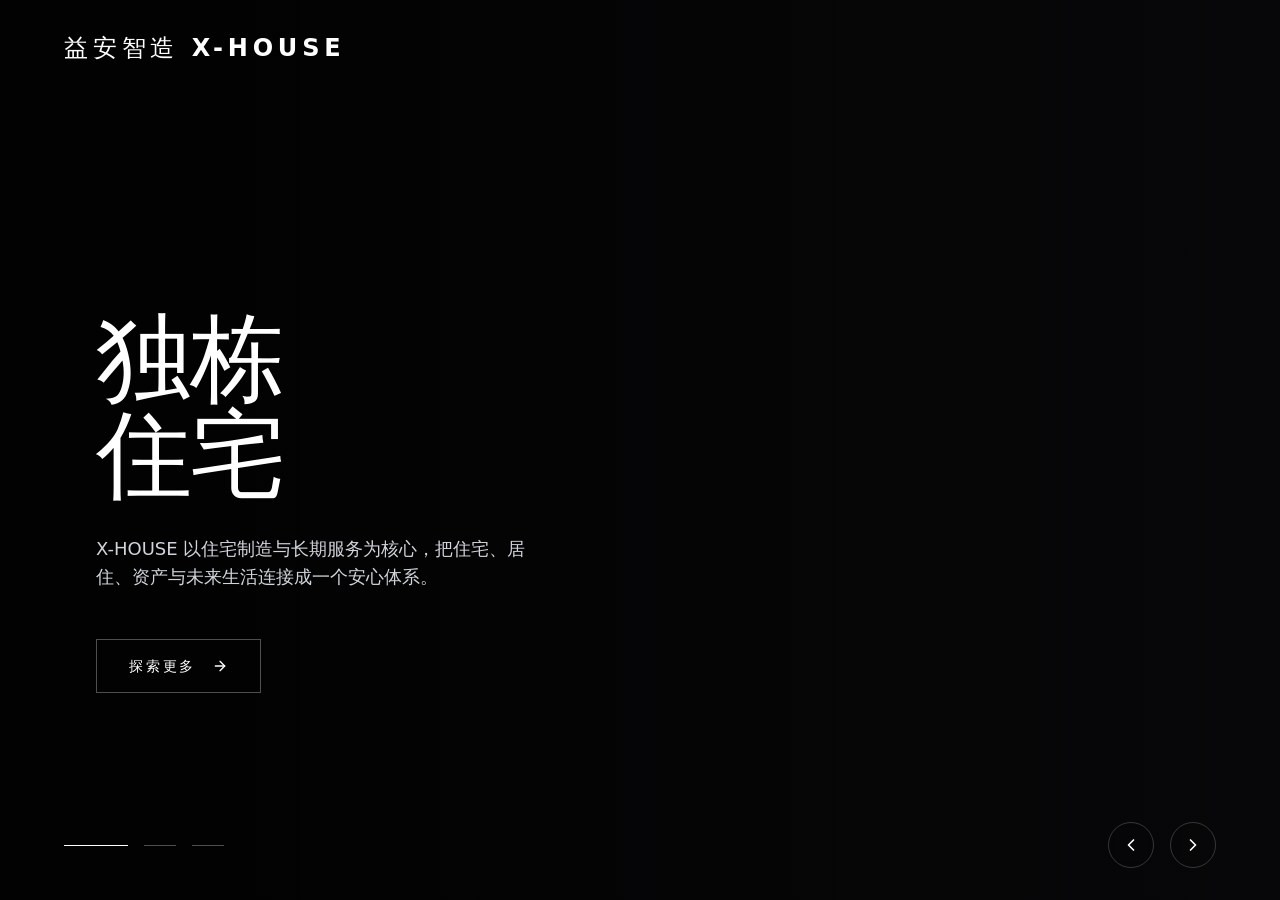
<file: index.html>
﻿<!DOCTYPE html>
<html lang="zh-CN">
<head>
  <meta charset="UTF-8" />
  <meta name="viewport" content="width=device-width, initial-scale=1.0" />
  <title>益安智造 X-HOUSE</title>
  <script type="module" crossorigin src="./assets/index-2x4ZcLva.js"></script>
  <link rel="stylesheet" crossorigin href="./assets/index-JseLPTZd.css">
</head>
<body>
  <div id="root"></div>
</body>
</html>
</file>
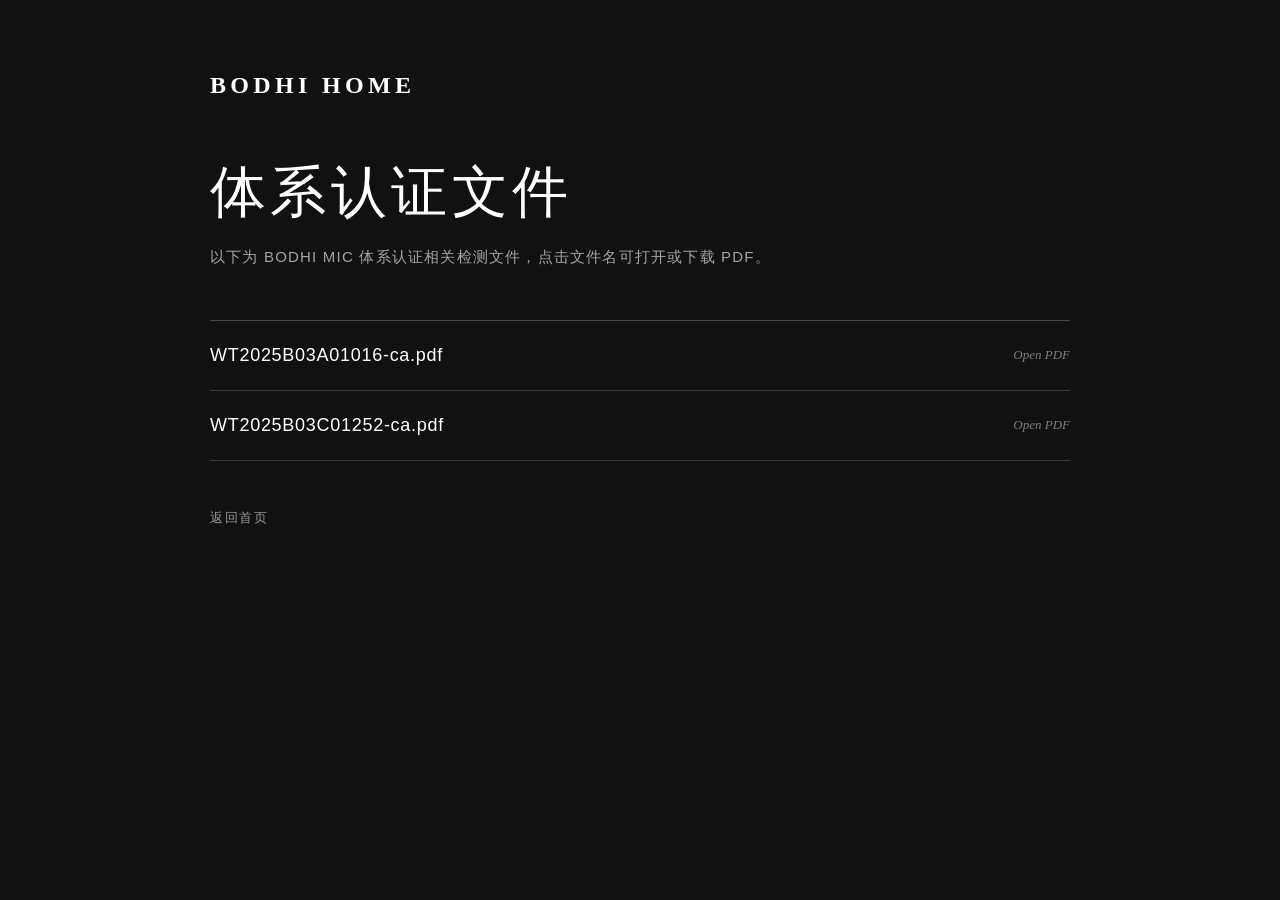
<file: certifications/index.html>
<!DOCTYPE html>
<html lang="zh-CN">
<head>
    <meta charset="UTF-8">
    <meta name="viewport" content="width=device-width, initial-scale=1.0">
    <title>体系认证文件 - BODHI MIC</title>
    <style>
        body {
            margin: 0;
            min-height: 100vh;
            background: #111;
            color: #fff;
            font-family: Arial, "Microsoft YaHei", sans-serif;
        }

        main {
            width: min(860px, calc(100% - 48px));
            margin: 0 auto;
            padding: 72px 0;
        }

        a {
            color: inherit;
            text-decoration: none;
        }

        .brand {
            margin-bottom: 56px;
            font-family: Georgia, "Times New Roman", serif;
            font-size: 24px;
            font-weight: 700;
            letter-spacing: 0.18em;
        }

        h1 {
            margin: 0 0 12px;
            font-size: clamp(32px, 5vw, 56px);
            font-weight: 300;
            letter-spacing: 0.08em;
        }

        .lead {
            margin: 0 0 48px;
            color: rgba(255, 255, 255, 0.62);
            font-size: 15px;
            line-height: 1.9;
            letter-spacing: 0.08em;
        }

        .file-list {
            border-top: 1px solid rgba(255, 255, 255, 0.22);
        }

        .file-link {
            display: flex;
            align-items: center;
            justify-content: space-between;
            gap: 24px;
            padding: 24px 0;
            border-bottom: 1px solid rgba(255, 255, 255, 0.16);
            transition: color 180ms ease, border-color 180ms ease;
        }

        .file-link:hover {
            color: #fff;
            border-color: rgba(255, 255, 255, 0.48);
        }

        .file-name {
            font-size: 18px;
            letter-spacing: 0.04em;
            overflow-wrap: anywhere;
        }

        .file-meta {
            flex-shrink: 0;
            color: rgba(255, 255, 255, 0.46);
            font-family: Georgia, "Times New Roman", serif;
            font-size: 13px;
            font-style: italic;
        }

        .back-link {
            display: inline-flex;
            margin-top: 48px;
            color: rgba(255, 255, 255, 0.56);
            font-size: 13px;
            letter-spacing: 0.12em;
        }

        .back-link:hover {
            color: #fff;
        }
    </style>
</head>
<body>
    <main>
        <div class="brand">BODHI HOME</div>
        <h1>体系认证文件</h1>
        <p class="lead">以下为 BODHI MIC 体系认证相关检测文件，点击文件名可打开或下载 PDF。</p>

        <section class="file-list" aria-label="体系认证文件目录">
            <a class="file-link" href="files/WT2025B03A01016-ca.pdf" target="_blank" rel="noopener">
                <span class="file-name">WT2025B03A01016-ca.pdf</span>
                <span class="file-meta">Open PDF</span>
            </a>
            <a class="file-link" href="files/WT2025B03C01252-ca.pdf" target="_blank" rel="noopener">
                <span class="file-name">WT2025B03C01252-ca.pdf</span>
                <span class="file-meta">Open PDF</span>
            </a>
        </section>

        <a class="back-link" href="../">返回首页</a>
    </main>
</body>
</html>
</file>
<file: assets/index-JseLPTZd.css>
*,:before,:after,::backdrop{--tw-border-spacing-x:0;--tw-border-spacing-y:0;--tw-translate-x:0;--tw-translate-y:0;--tw-rotate:0;--tw-skew-x:0;--tw-skew-y:0;--tw-scale-x:1;--tw-scale-y:1;--tw-pan-x: ;--tw-pan-y: ;--tw-pinch-zoom: ;--tw-scroll-snap-strictness:proximity;--tw-gradient-from-position: ;--tw-gradient-via-position: ;--tw-gradient-to-position: ;--tw-ordinal: ;--tw-slashed-zero: ;--tw-numeric-figure: ;--tw-numeric-spacing: ;--tw-numeric-fraction: ;--tw-ring-inset: ;--tw-ring-offset-width:0px;--tw-ring-offset-color:#fff;--tw-ring-color:#3b82f680;--tw-ring-offset-shadow:0 0 #0000;--tw-ring-shadow:0 0 #0000;--tw-shadow:0 0 #0000;--tw-shadow-colored:0 0 #0000;--tw-blur: ;--tw-brightness: ;--tw-contrast: ;--tw-grayscale: ;--tw-hue-rotate: ;--tw-invert: ;--tw-saturate: ;--tw-sepia: ;--tw-drop-shadow: ;--tw-backdrop-blur: ;--tw-backdrop-brightness: ;--tw-backdrop-contrast: ;--tw-backdrop-grayscale: ;--tw-backdrop-hue-rotate: ;--tw-backdrop-invert: ;--tw-backdrop-opacity: ;--tw-backdrop-saturate: ;--tw-backdrop-sepia: ;--tw-contain-size: ;--tw-contain-layout: ;--tw-contain-paint: ;--tw-contain-style: }*,:before,:after{box-sizing:border-box;border:0 solid #e5e7eb}:before,:after{--tw-content:""}html,:host{-webkit-text-size-adjust:100%;tab-size:4;font-feature-settings:normal;font-variation-settings:normal;-webkit-tap-highlight-color:transparent;font-family:ui-sans-serif,system-ui,sans-serif,Apple Color Emoji,Segoe UI Emoji,Segoe UI Symbol,Noto Color Emoji;line-height:1.5}body{line-height:inherit;margin:0}hr{height:0;color:inherit;border-top-width:1px}abbr:where([title]){-webkit-text-decoration:underline dotted;text-decoration:underline dotted}h1,h2,h3,h4,h5,h6{font-size:inherit;font-weight:inherit}a{color:inherit;-webkit-text-decoration:inherit;text-decoration:inherit}b,strong{font-weight:bolder}code,kbd,samp,pre{font-feature-settings:normal;font-variation-settings:normal;font-family:ui-monospace,SFMono-Regular,Menlo,Monaco,Consolas,Liberation Mono,Courier New,monospace;font-size:1em}small{font-size:80%}sub,sup{vertical-align:baseline;font-size:75%;line-height:0;position:relative}sub{bottom:-.25em}sup{top:-.5em}table{text-indent:0;border-color:inherit;border-collapse:collapse}button,input,optgroup,select,textarea{font-feature-settings:inherit;font-variation-settings:inherit;font-family:inherit;font-size:100%;font-weight:inherit;line-height:inherit;letter-spacing:inherit;color:inherit;margin:0;padding:0}button,select{text-transform:none}button,input:where([type=button]),input:where([type=reset]),input:where([type=submit]){-webkit-appearance:button;background-color:#0000;background-image:none}:-moz-focusring{outline:auto}:-moz-ui-invalid{box-shadow:none}progress{vertical-align:baseline}::-webkit-inner-spin-button{height:auto}::-webkit-outer-spin-button{height:auto}[type=search]{-webkit-appearance:textfield;outline-offset:-2px}::-webkit-search-decoration{-webkit-appearance:none}::-webkit-file-upload-button{-webkit-appearance:button;font:inherit}summary{display:list-item}blockquote,dl,dd,h1,h2,h3,h4,h5,h6,hr,figure,p,pre{margin:0}fieldset{margin:0;padding:0}legend{padding:0}ol,ul,menu{margin:0;padding:0;list-style:none}dialog{padding:0}textarea{resize:vertical}input::-moz-placeholder{opacity:1;color:#9ca3af}textarea::-moz-placeholder{opacity:1;color:#9ca3af}input::placeholder,textarea::placeholder{opacity:1;color:#9ca3af}button,[role=button]{cursor:pointer}:disabled{cursor:default}img,svg,video,canvas,audio,iframe,embed,object{vertical-align:middle;display:block}img,video{max-width:100%;height:auto}[hidden]:where(:not([hidden=until-found])){display:none}.container{width:100%}@media (width>=640px){.container{max-width:640px}}@media (width>=768px){.container{max-width:768px}}@media (width>=1024px){.container{max-width:1024px}}@media (width>=1280px){.container{max-width:1280px}}@media (width>=1536px){.container{max-width:1536px}}.pointer-events-none{pointer-events:none}.pointer-events-auto{pointer-events:auto}.fixed{position:fixed}.absolute{position:absolute}.relative{position:relative}.inset-0{inset:0}.bottom-0{bottom:0}.bottom-4{bottom:1rem}.left-0{left:0}.left-4{left:1rem}.left-5{left:1.25rem}.left-6{left:1.5rem}.right-0{right:0}.right-4{right:1rem}.right-5{right:1.25rem}.right-6{right:1.5rem}.right-8{right:2rem}.top-0{top:0}.top-1\/2{top:50%}.top-20{top:5rem}.top-6{top:1.5rem}.z-0{z-index:0}.z-10{z-index:10}.z-20{z-index:20}.z-40{z-index:40}.z-50{z-index:50}.z-\[60\]{z-index:60}.z-\[70\]{z-index:70}.mx-auto{margin-left:auto;margin-right:auto}.mb-0\.5{margin-bottom:.125rem}.mb-1{margin-bottom:.25rem}.mb-10{margin-bottom:2.5rem}.mb-12{margin-bottom:3rem}.mb-2{margin-bottom:.5rem}.mb-3{margin-bottom:.75rem}.mb-4{margin-bottom:1rem}.mb-5{margin-bottom:1.25rem}.mb-6{margin-bottom:1.5rem}.mb-7{margin-bottom:1.75rem}.mb-8{margin-bottom:2rem}.ml-1{margin-left:.25rem}.mr-4{margin-right:1rem}.mt-1{margin-top:.25rem}.mt-10{margin-top:2.5rem}.mt-3{margin-top:.75rem}.mt-4{margin-top:1rem}.mt-6{margin-top:1.5rem}.mt-auto{margin-top:auto}.block{display:block}.flex{display:flex}.grid{display:grid}.hidden{display:none}.aspect-\[4\/3\]{aspect-ratio:4/3}.aspect-square{aspect-ratio:1}.aspect-video{aspect-ratio:16/9}.h-1{height:.25rem}.h-10{height:2.5rem}.h-4{height:1rem}.h-5{height:1.25rem}.h-6{height:1.5rem}.h-\[1px\]{height:1px}.h-auto{height:auto}.h-full{height:100%}.h-screen{height:100vh}.max-h-\[62vh\]{max-height:62vh}.min-h-\[170px\]{min-height:170px}.min-h-\[220px\]{min-height:220px}.min-h-\[280px\]{min-height:280px}.min-h-\[300px\]{min-height:300px}.min-h-\[calc\(100vh-74px\)\]{min-height:calc(100vh - 74px)}.min-h-full{min-height:100%}.w-1{width:.25rem}.w-16{width:4rem}.w-4{width:1rem}.w-5{width:1.25rem}.w-56{width:14rem}.w-6{width:1.5rem}.w-8{width:2rem}.w-auto{width:auto}.w-full{width:100%}.w-max{width:max-content}.w-screen{width:100vw}.min-w-0{min-width:0}.max-w-2xl{max-width:42rem}.max-w-3xl{max-width:48rem}.max-w-7xl{max-width:80rem}.max-w-md{max-width:28rem}.max-w-sm{max-width:24rem}.max-w-xl{max-width:36rem}.flex-1{flex:1}.flex-shrink-0{flex-shrink:0}.-translate-y-1\/2{--tw-translate-y:-50%;transform:translate(var(--tw-translate-x), var(--tw-translate-y)) rotate(var(--tw-rotate)) skewX(var(--tw-skew-x)) skewY(var(--tw-skew-y)) scaleX(var(--tw-scale-x)) scaleY(var(--tw-scale-y))}.translate-x-0{--tw-translate-x:0px;transform:translate(var(--tw-translate-x), var(--tw-translate-y)) rotate(var(--tw-rotate)) skewX(var(--tw-skew-x)) skewY(var(--tw-skew-y)) scaleX(var(--tw-scale-x)) scaleY(var(--tw-scale-y))}.translate-x-2{--tw-translate-x:.5rem;transform:translate(var(--tw-translate-x), var(--tw-translate-y)) rotate(var(--tw-rotate)) skewX(var(--tw-skew-x)) skewY(var(--tw-skew-y)) scaleX(var(--tw-scale-x)) scaleY(var(--tw-scale-y))}.scale-100{--tw-scale-x:1;--tw-scale-y:1;transform:translate(var(--tw-translate-x), var(--tw-translate-y)) rotate(var(--tw-rotate)) skewX(var(--tw-skew-x)) skewY(var(--tw-skew-y)) scaleX(var(--tw-scale-x)) scaleY(var(--tw-scale-y))}.scale-105{--tw-scale-x:1.05;--tw-scale-y:1.05;transform:translate(var(--tw-translate-x), var(--tw-translate-y)) rotate(var(--tw-rotate)) skewX(var(--tw-skew-x)) skewY(var(--tw-skew-y)) scaleX(var(--tw-scale-x)) scaleY(var(--tw-scale-y))}.transform{transform:translate(var(--tw-translate-x), var(--tw-translate-y)) rotate(var(--tw-rotate)) skewX(var(--tw-skew-x)) skewY(var(--tw-skew-y)) scaleX(var(--tw-scale-x)) scaleY(var(--tw-scale-y))}.animate-\[fadeIn_0\.5s_ease-out_forwards\]{animation:.5s ease-out forwards fadeIn}.animate-\[fadeIn_1s_ease-out_forwards\]{animation:1s ease-out forwards fadeIn}.animate-\[slideUp_0\.5s_ease-out_forwards\]{animation:.5s ease-out forwards slideUp}.animate-\[slideUp_0\.8s_ease-out_forwards\]{animation:.8s ease-out forwards slideUp}.animate-\[slideUp_1s_ease-out_0\.2s_forwards\]{animation:1s ease-out .2s forwards slideUp}.animate-\[slideUp_1s_ease-out_0\.4s_forwards\]{animation:1s ease-out .4s forwards slideUp}.animate-\[slideUp_1s_ease-out_0\.6s_forwards\]{animation:1s ease-out .6s forwards slideUp}.animate-\[slideUp_1s_ease-out_forwards\]{animation:1s ease-out forwards slideUp}.cursor-pointer{cursor:pointer}.grid-cols-1{grid-template-columns:repeat(1,minmax(0,1fr))}.grid-cols-2{grid-template-columns:repeat(2,minmax(0,1fr))}.grid-cols-3{grid-template-columns:repeat(3,minmax(0,1fr))}.flex-col{flex-direction:column}.content-start{align-content:flex-start}.items-start{align-items:flex-start}.items-end{align-items:flex-end}.items-center{align-items:center}.justify-start{justify-content:flex-start}.justify-end{justify-content:flex-end}.justify-center{justify-content:center}.justify-between{justify-content:space-between}.gap-1{gap:.25rem}.gap-12{gap:3rem}.gap-2{gap:.5rem}.gap-3{gap:.75rem}.gap-4{gap:1rem}.gap-6{gap:1.5rem}.gap-8{gap:2rem}.space-y-4>:not([hidden])~:not([hidden]){--tw-space-y-reverse:0;margin-top:calc(1rem * calc(1 - var(--tw-space-y-reverse)));margin-bottom:calc(1rem * var(--tw-space-y-reverse))}.space-y-6>:not([hidden])~:not([hidden]){--tw-space-y-reverse:0;margin-top:calc(1.5rem * calc(1 - var(--tw-space-y-reverse)));margin-bottom:calc(1.5rem * var(--tw-space-y-reverse))}.overflow-hidden{overflow:hidden}.overflow-y-auto{overflow-y:auto}.whitespace-pre-line{white-space:pre-line}.rounded-full{border-radius:9999px}.border{border-width:1px}.border-b{border-bottom-width:1px}.border-r{border-right-width:1px}.border-t{border-top-width:1px}.border-black\/5{border-color:#0000000d}.border-white\/10{border-color:#ffffff1a}.border-white\/15{border-color:#ffffff26}.border-white\/20{border-color:#fff3}.border-white\/30{border-color:#ffffff4d}.border-white\/5{border-color:#ffffff0d}.bg-\[\#0a0a0a\]{--tw-bg-opacity:1;background-color:rgb(10 10 10/var(--tw-bg-opacity,1))}.bg-\[\#111111\],.bg-\[\#111\]{--tw-bg-opacity:1;background-color:rgb(17 17 17/var(--tw-bg-opacity,1))}.bg-\[\#151518\]\/85{background-color:#151518d9}.bg-\[\#1A1A1A\]{--tw-bg-opacity:1;background-color:rgb(26 26 26/var(--tw-bg-opacity,1))}.bg-\[\#1A1A1A\]\/80{background-color:#1a1a1acc}.bg-\[\#1C1C1F\]\/80{background-color:#1c1c1fcc}.bg-\[\#1C1C1F\]\/90{background-color:#1c1c1fe6}.bg-\[\#E8E6E1\]{--tw-bg-opacity:1;background-color:rgb(232 230 225/var(--tw-bg-opacity,1))}.bg-black{--tw-bg-opacity:1;background-color:rgb(0 0 0/var(--tw-bg-opacity,1))}.bg-black\/20{background-color:#0003}.bg-black\/35{background-color:#00000059}.bg-black\/40{background-color:#0006}.bg-black\/50{background-color:#00000080}.bg-black\/60{background-color:#0009}.bg-black\/70{background-color:#000000b3}.bg-black\/85{background-color:#000000d9}.bg-black\/90{background-color:#000000e6}.bg-white{--tw-bg-opacity:1;background-color:rgb(255 255 255/var(--tw-bg-opacity,1))}.bg-white\/15{background-color:#ffffff26}.bg-white\/5{background-color:#ffffff0d}.bg-white\/\[0\.04\]{background-color:#ffffff0a}.bg-zinc-950{--tw-bg-opacity:1;background-color:rgb(9 9 11/var(--tw-bg-opacity,1))}.bg-\[url\(\'https\:\/\/images\.unsplash\.com\/photo-1497366754035-f200968a6e72\?q\=80\&w\=2560\&auto\=format\&fit\=crop\'\)\]{background-image:url(https://images.unsplash.com/photo-1497366754035-f200968a6e72?q=80&w=2560&auto=format&fit=crop)}.bg-gradient-to-br{background-image:linear-gradient(to bottom right, var(--tw-gradient-stops))}.bg-gradient-to-r{background-image:linear-gradient(to right, var(--tw-gradient-stops))}.from-black{--tw-gradient-from:#000 var(--tw-gradient-from-position);--tw-gradient-to:#0000 var(--tw-gradient-to-position);--tw-gradient-stops:var(--tw-gradient-from), var(--tw-gradient-to)}.from-black\/80{--tw-gradient-from:#000c var(--tw-gradient-from-position);--tw-gradient-to:#0000 var(--tw-gradient-to-position);--tw-gradient-stops:var(--tw-gradient-from), var(--tw-gradient-to)}.from-black\/85{--tw-gradient-from:#000000d9 var(--tw-gradient-from-position);--tw-gradient-to:#0000 var(--tw-gradient-to-position);--tw-gradient-stops:var(--tw-gradient-from), var(--tw-gradient-to)}.via-black\/40{--tw-gradient-to:#0000 var(--tw-gradient-to-position);--tw-gradient-stops:var(--tw-gradient-from), #0006 var(--tw-gradient-via-position), var(--tw-gradient-to)}.via-black\/55{--tw-gradient-to:#0000 var(--tw-gradient-to-position);--tw-gradient-stops:var(--tw-gradient-from), #0000008c var(--tw-gradient-via-position), var(--tw-gradient-to)}.via-black\/85{--tw-gradient-to:#0000 var(--tw-gradient-to-position);--tw-gradient-stops:var(--tw-gradient-from), #000000d9 var(--tw-gradient-via-position), var(--tw-gradient-to)}.to-black\/50{--tw-gradient-to:#00000080 var(--tw-gradient-to-position)}.to-transparent{--tw-gradient-to:transparent var(--tw-gradient-to-position)}.bg-cover{background-size:cover}.bg-center{background-position:50%}.bg-no-repeat{background-repeat:no-repeat}.object-cover{-o-object-fit:cover;object-fit:cover}.p-1{padding:.25rem}.p-2{padding:.5rem}.p-3{padding:.75rem}.p-4{padding:1rem}.p-5{padding:1.25rem}.p-6{padding:1.5rem}.px-2{padding-left:.5rem;padding-right:.5rem}.px-3{padding-left:.75rem;padding-right:.75rem}.px-4{padding-left:1rem;padding-right:1rem}.px-5{padding-left:1.25rem;padding-right:1.25rem}.px-6{padding-left:1.5rem;padding-right:1.5rem}.px-8{padding-left:2rem;padding-right:2rem}.py-1{padding-top:.25rem;padding-bottom:.25rem}.py-10{padding-top:2.5rem;padding-bottom:2.5rem}.py-2{padding-top:.5rem;padding-bottom:.5rem}.py-3{padding-top:.75rem;padding-bottom:.75rem}.py-4{padding-top:1rem;padding-bottom:1rem}.py-5{padding-top:1.25rem;padding-bottom:1.25rem}.py-6{padding-top:1.5rem;padding-bottom:1.5rem}.py-8{padding-top:2rem;padding-bottom:2rem}.pb-10{padding-bottom:2.5rem}.pb-36{padding-bottom:9rem}.pb-5{padding-bottom:1.25rem}.pr-0{padding-right:0}.pt-10{padding-top:2.5rem}.pt-2{padding-top:.5rem}.pt-20{padding-top:5rem}.pt-24{padding-top:6rem}.pt-28{padding-top:7rem}.pt-5{padding-top:1.25rem}.text-left{text-align:left}.text-center{text-align:center}.text-right{text-align:right}.font-sans{font-family:ui-sans-serif,system-ui,sans-serif,Apple Color Emoji,Segoe UI Emoji,Segoe UI Symbol,Noto Color Emoji}.font-serif{font-family:ui-serif,Georgia,Cambria,Times New Roman,Times,serif}.text-2xl{font-size:1.5rem;line-height:2rem}.text-3xl{font-size:1.875rem;line-height:2.25rem}.text-4xl{font-size:2.25rem;line-height:2.5rem}.text-5xl{font-size:3rem;line-height:1}.text-\[10px\]{font-size:10px}.text-\[14px\]{font-size:14px}.text-\[34px\]{font-size:34px}.text-base{font-size:1rem;line-height:1.5rem}.text-lg{font-size:1.125rem;line-height:1.75rem}.text-sm{font-size:.875rem;line-height:1.25rem}.text-xl{font-size:1.25rem;line-height:1.75rem}.text-xs{font-size:.75rem;line-height:1rem}.font-bold{font-weight:700}.font-light{font-weight:300}.font-medium{font-weight:500}.font-semibold{font-weight:600}.uppercase{text-transform:uppercase}.italic{font-style:italic}.leading-7{line-height:1.75rem}.leading-8{line-height:2rem}.leading-\[1\.1\]{line-height:1.1}.leading-relaxed{line-height:1.625}.leading-tight{line-height:1.25}.tracking-\[0\.08em\]{letter-spacing:.08em}.tracking-\[0\.12em\]{letter-spacing:.12em}.tracking-\[0\.16em\]{letter-spacing:.16em}.tracking-\[0\.18em\]{letter-spacing:.18em}.tracking-\[0\.22em\]{letter-spacing:.22em}.tracking-\[0\.24em\]{letter-spacing:.24em}.tracking-\[0\.2em\]{letter-spacing:.2em}.tracking-\[0\.3em\]{letter-spacing:.3em}.tracking-tight{letter-spacing:-.025em}.tracking-wide{letter-spacing:.025em}.tracking-wider{letter-spacing:.05em}.tracking-widest{letter-spacing:.1em}.text-\[\#1A1A1A\]{--tw-text-opacity:1;color:rgb(26 26 26/var(--tw-text-opacity,1))}.text-amber-200{--tw-text-opacity:1;color:rgb(253 230 138/var(--tw-text-opacity,1))}.text-black{--tw-text-opacity:1;color:rgb(0 0 0/var(--tw-text-opacity,1))}.text-gray-200{--tw-text-opacity:1;color:rgb(229 231 235/var(--tw-text-opacity,1))}.text-gray-300{--tw-text-opacity:1;color:rgb(209 213 219/var(--tw-text-opacity,1))}.text-gray-400{--tw-text-opacity:1;color:rgb(156 163 175/var(--tw-text-opacity,1))}.text-gray-500{--tw-text-opacity:1;color:rgb(107 114 128/var(--tw-text-opacity,1))}.text-gray-600{--tw-text-opacity:1;color:rgb(75 85 99/var(--tw-text-opacity,1))}.text-white{--tw-text-opacity:1;color:rgb(255 255 255/var(--tw-text-opacity,1))}.opacity-0{opacity:0}.opacity-100{opacity:1}.opacity-20{opacity:.2}.opacity-25{opacity:.25}.opacity-30{opacity:.3}.opacity-40{opacity:.4}.opacity-50{opacity:.5}.mix-blend-difference{mix-blend-mode:difference}.shadow-2xl{--tw-shadow:0 25px 50px -12px #00000040;--tw-shadow-colored:0 25px 50px -12px var(--tw-shadow-color);box-shadow:var(--tw-ring-offset-shadow,0 0 #0000), var(--tw-ring-shadow,0 0 #0000), var(--tw-shadow)}.outline-none{outline-offset:2px;outline:2px solid #0000}.blur-0{--tw-blur:blur(0);filter:var(--tw-blur) var(--tw-brightness) var(--tw-contrast) var(--tw-grayscale) var(--tw-hue-rotate) var(--tw-invert) var(--tw-saturate) var(--tw-sepia) var(--tw-drop-shadow)}.blur-sm{--tw-blur:blur(4px);filter:var(--tw-blur) var(--tw-brightness) var(--tw-contrast) var(--tw-grayscale) var(--tw-hue-rotate) var(--tw-invert) var(--tw-saturate) var(--tw-sepia) var(--tw-drop-shadow)}.grayscale{--tw-grayscale:grayscale(100%);filter:var(--tw-blur) var(--tw-brightness) var(--tw-contrast) var(--tw-grayscale) var(--tw-hue-rotate) var(--tw-invert) var(--tw-saturate) var(--tw-sepia) var(--tw-drop-shadow)}.backdrop-blur-md{--tw-backdrop-blur:blur(12px);-webkit-backdrop-filter:var(--tw-backdrop-blur) var(--tw-backdrop-brightness) var(--tw-backdrop-contrast) var(--tw-backdrop-grayscale) var(--tw-backdrop-hue-rotate) var(--tw-backdrop-invert) var(--tw-backdrop-opacity) var(--tw-backdrop-saturate) var(--tw-backdrop-sepia);backdrop-filter:var(--tw-backdrop-blur) var(--tw-backdrop-brightness) var(--tw-backdrop-contrast) var(--tw-backdrop-grayscale) var(--tw-backdrop-hue-rotate) var(--tw-backdrop-invert) var(--tw-backdrop-opacity) var(--tw-backdrop-saturate) var(--tw-backdrop-sepia)}.backdrop-blur-sm{--tw-backdrop-blur:blur(4px);-webkit-backdrop-filter:var(--tw-backdrop-blur) var(--tw-backdrop-brightness) var(--tw-backdrop-contrast) var(--tw-backdrop-grayscale) var(--tw-backdrop-hue-rotate) var(--tw-backdrop-invert) var(--tw-backdrop-opacity) var(--tw-backdrop-saturate) var(--tw-backdrop-sepia);backdrop-filter:var(--tw-backdrop-blur) var(--tw-backdrop-brightness) var(--tw-backdrop-contrast) var(--tw-backdrop-grayscale) var(--tw-backdrop-hue-rotate) var(--tw-backdrop-invert) var(--tw-backdrop-opacity) var(--tw-backdrop-saturate) var(--tw-backdrop-sepia)}.backdrop-blur-xl{--tw-backdrop-blur:blur(24px);-webkit-backdrop-filter:var(--tw-backdrop-blur) var(--tw-backdrop-brightness) var(--tw-backdrop-contrast) var(--tw-backdrop-grayscale) var(--tw-backdrop-hue-rotate) var(--tw-backdrop-invert) var(--tw-backdrop-opacity) var(--tw-backdrop-saturate) var(--tw-backdrop-sepia);backdrop-filter:var(--tw-backdrop-blur) var(--tw-backdrop-brightness) var(--tw-backdrop-contrast) var(--tw-backdrop-grayscale) var(--tw-backdrop-hue-rotate) var(--tw-backdrop-invert) var(--tw-backdrop-opacity) var(--tw-backdrop-saturate) var(--tw-backdrop-sepia)}.transition-all{transition-property:all;transition-duration:.15s;transition-timing-function:cubic-bezier(.4,0,.2,1)}.transition-colors{transition-property:color,background-color,border-color,text-decoration-color,fill,stroke;transition-duration:.15s;transition-timing-function:cubic-bezier(.4,0,.2,1)}.transition-opacity{transition-property:opacity;transition-duration:.15s;transition-timing-function:cubic-bezier(.4,0,.2,1)}.transition-transform{transition-property:transform;transition-duration:.15s;transition-timing-function:cubic-bezier(.4,0,.2,1)}.duration-1000{transition-duration:1s}.duration-300{transition-duration:.3s}.duration-500{transition-duration:.5s}.duration-700{transition-duration:.7s}.duration-\[10000ms\]{transition-duration:10s}.ease-in-out{transition-timing-function:cubic-bezier(.4,0,.2,1)}.ease-out{transition-timing-function:cubic-bezier(0,0,.2,1)}html,body,#root{background:#09090b;width:100%;height:100%;margin:0}body{-webkit-font-smoothing:antialiased;overflow:hidden}*{scrollbar-width:none}::-webkit-scrollbar{display:none}.selection\:bg-white\/20 ::selection{background-color:#fff3}.selection\:bg-white\/30 ::selection{background-color:#ffffff4d}.selection\:bg-white\/20::selection{background-color:#fff3}.selection\:bg-white\/30::selection{background-color:#ffffff4d}.placeholder\:text-gray-500::placeholder{--tw-text-opacity:1;color:rgb(107 114 128/var(--tw-text-opacity,1))}.hover\:border-white\/30:hover{border-color:#ffffff4d}.hover\:border-white\/40:hover{border-color:#fff6}.hover\:bg-\[\#2A2A2E\]:hover{--tw-bg-opacity:1;background-color:rgb(42 42 46/var(--tw-bg-opacity,1))}.hover\:bg-white:hover{--tw-bg-opacity:1;background-color:rgb(255 255 255/var(--tw-bg-opacity,1))}.hover\:bg-white\/10:hover{background-color:#ffffff1a}.hover\:bg-white\/\[0\.07\]:hover{background-color:#ffffff12}.hover\:text-black:hover{--tw-text-opacity:1;color:rgb(0 0 0/var(--tw-text-opacity,1))}.hover\:text-gray-300:hover{--tw-text-opacity:1;color:rgb(209 213 219/var(--tw-text-opacity,1))}.hover\:text-white:hover{--tw-text-opacity:1;color:rgb(255 255 255/var(--tw-text-opacity,1))}.focus\:border-white\/40:focus{border-color:#fff6}.focus\:outline-none:focus{outline-offset:2px;outline:2px solid #0000}.focus\:ring-1:focus{--tw-ring-offset-shadow:var(--tw-ring-inset) 0 0 0 var(--tw-ring-offset-width) var(--tw-ring-offset-color);--tw-ring-shadow:var(--tw-ring-inset) 0 0 0 calc(1px + var(--tw-ring-offset-width)) var(--tw-ring-color);box-shadow:var(--tw-ring-offset-shadow), var(--tw-ring-shadow), var(--tw-shadow,0 0 #0000)}.focus\:ring-white\/40:focus{--tw-ring-color:#fff6}.group:hover .group-hover\:h-4{height:1rem}.group:hover .group-hover\:-translate-x-1{--tw-translate-x:-.25rem;transform:translate(var(--tw-translate-x), var(--tw-translate-y)) rotate(var(--tw-rotate)) skewX(var(--tw-skew-x)) skewY(var(--tw-skew-y)) scaleX(var(--tw-scale-x)) scaleY(var(--tw-scale-y))}.group:hover .group-hover\:-translate-x-2{--tw-translate-x:-.5rem;transform:translate(var(--tw-translate-x), var(--tw-translate-y)) rotate(var(--tw-rotate)) skewX(var(--tw-skew-x)) skewY(var(--tw-skew-y)) scaleX(var(--tw-scale-x)) scaleY(var(--tw-scale-y))}.group:hover .group-hover\:translate-x-0{--tw-translate-x:0px;transform:translate(var(--tw-translate-x), var(--tw-translate-y)) rotate(var(--tw-rotate)) skewX(var(--tw-skew-x)) skewY(var(--tw-skew-y)) scaleX(var(--tw-scale-x)) scaleY(var(--tw-scale-y))}.group:hover .group-hover\:translate-x-1{--tw-translate-x:.25rem;transform:translate(var(--tw-translate-x), var(--tw-translate-y)) rotate(var(--tw-rotate)) skewX(var(--tw-skew-x)) skewY(var(--tw-skew-y)) scaleX(var(--tw-scale-x)) scaleY(var(--tw-scale-y))}.group:hover .group-hover\:translate-x-2{--tw-translate-x:.5rem;transform:translate(var(--tw-translate-x), var(--tw-translate-y)) rotate(var(--tw-rotate)) skewX(var(--tw-skew-x)) skewY(var(--tw-skew-y)) scaleX(var(--tw-scale-x)) scaleY(var(--tw-scale-y))}.group:hover .group-hover\:scale-105{--tw-scale-x:1.05;--tw-scale-y:1.05;transform:translate(var(--tw-translate-x), var(--tw-translate-y)) rotate(var(--tw-rotate)) skewX(var(--tw-skew-x)) skewY(var(--tw-skew-y)) scaleX(var(--tw-scale-x)) scaleY(var(--tw-scale-y))}.group:hover .group-hover\:text-white{--tw-text-opacity:1;color:rgb(255 255 255/var(--tw-text-opacity,1))}.group:hover .group-hover\:opacity-100{opacity:1}.group:hover .group-hover\:opacity-50{opacity:.5}.group:hover .group-hover\:opacity-60{opacity:.6}.group:hover .group-hover\:opacity-70{opacity:.7}.group:hover .group-hover\:opacity-80{opacity:.8}.group:hover .group-hover\:grayscale-0{--tw-grayscale:grayscale(0);filter:var(--tw-blur) var(--tw-brightness) var(--tw-contrast) var(--tw-grayscale) var(--tw-hue-rotate) var(--tw-invert) var(--tw-saturate) var(--tw-sepia) var(--tw-drop-shadow)}@media (width>=640px){.sm\:grid-cols-3{grid-template-columns:repeat(3,minmax(0,1fr))}}@media (width>=768px){.md\:absolute{position:absolute}.md\:bottom-0{bottom:0}.md\:bottom-10{bottom:2.5rem}.md\:bottom-32{bottom:8rem}.md\:left-0{left:0}.md\:left-1\/2{left:50%}.md\:left-64{left:16rem}.md\:left-auto{left:auto}.md\:right-0{right:0}.md\:right-10{right:2.5rem}.md\:right-16{right:4rem}.md\:top-0{top:0}.md\:top-1\/4{top:25%}.md\:mb-8{margin-bottom:2rem}.md\:ml-2{margin-left:.5rem}.md\:ml-64{margin-left:16rem}.md\:mt-0{margin-top:0}.md\:mt-12{margin-top:3rem}.md\:mt-20{margin-top:5rem}.md\:block{display:block}.md\:flex{display:flex}.md\:hidden{display:none}.md\:h-24{height:6rem}.md\:h-56{height:14rem}.md\:h-\[45\%\]{height:45%}.md\:h-\[500px\]{height:500px}.md\:h-\[55\%\]{height:55%}.md\:h-full{height:100%}.md\:min-h-0{min-height:0}.md\:w-1\/2{width:50%}.md\:w-1\/3{width:33.3333%}.md\:w-2\/3{width:66.6667%}.md\:w-56{width:14rem}.md\:w-64{width:16rem}.md\:w-80{width:20rem}.md\:w-\[500px\]{width:500px}.md\:w-auto{width:auto}.md\:max-w-none{max-width:none}.md\:-translate-x-1\/2{--tw-translate-x:-50%;transform:translate(var(--tw-translate-x), var(--tw-translate-y)) rotate(var(--tw-rotate)) skewX(var(--tw-skew-x)) skewY(var(--tw-skew-y)) scaleX(var(--tw-scale-x)) scaleY(var(--tw-scale-y))}.md\:grid-cols-2{grid-template-columns:repeat(2,minmax(0,1fr))}.md\:grid-cols-3{grid-template-columns:repeat(3,minmax(0,1fr))}.md\:grid-cols-\[1fr_auto\]{grid-template-columns:1fr auto}.md\:flex-row{flex-direction:row}.md\:items-end{align-items:flex-end}.md\:items-center{align-items:center}.md\:justify-start{justify-content:flex-start}.md\:justify-center{justify-content:center}.md\:gap-4{gap:1rem}.md\:gap-8{gap:2rem}.md\:overflow-hidden{overflow:hidden}.md\:p-10{padding:2.5rem}.md\:p-16{padding:4rem}.md\:px-10{padding-left:2.5rem;padding-right:2.5rem}.md\:px-12{padding-left:3rem;padding-right:3rem}.md\:px-16{padding-left:4rem;padding-right:4rem}.md\:px-20{padding-left:5rem;padding-right:5rem}.md\:px-24{padding-left:6rem;padding-right:6rem}.md\:px-32{padding-left:8rem;padding-right:8rem}.md\:px-8{padding-left:2rem;padding-right:2rem}.md\:py-0{padding-top:0;padding-bottom:0}.md\:py-20{padding-top:5rem;padding-bottom:5rem}.md\:pb-32{padding-bottom:8rem}.md\:pb-6{padding-bottom:1.5rem}.md\:pt-16{padding-top:4rem}.md\:pt-24{padding-top:6rem}.md\:text-2xl{font-size:1.5rem;line-height:2rem}.md\:text-3xl{font-size:1.875rem;line-height:2.25rem}.md\:text-4xl{font-size:2.25rem;line-height:2.5rem}.md\:text-5xl{font-size:3rem;line-height:1}.md\:text-6xl{font-size:3.75rem;line-height:1}.md\:text-7xl{font-size:4.5rem;line-height:1}.md\:text-\[15px\]{font-size:15px}.md\:text-base{font-size:1rem;line-height:1.5rem}.md\:text-lg{font-size:1.125rem;line-height:1.75rem}.md\:text-sm{font-size:.875rem;line-height:1.25rem}.md\:text-xl{font-size:1.25rem;line-height:1.75rem}}@media (width>=1024px){.lg\:right-24{right:6rem}.lg\:mb-0{margin-bottom:0}.lg\:flex{display:flex}.lg\:h-full{height:100%}.lg\:w-1\/3{width:33.3333%}.lg\:w-2\/3{width:66.6667%}.lg\:grid-cols-2{grid-template-columns:repeat(2,minmax(0,1fr))}.lg\:grid-cols-\[0\.9fr_1\.1fr\]{grid-template-columns:.9fr 1.1fr}.lg\:flex-row{flex-direction:row}.lg\:px-32{padding-left:8rem;padding-right:8rem}.lg\:pr-10{padding-right:2.5rem}.lg\:text-8xl{font-size:6rem;line-height:1}}@media (width>=1280px){.xl\:right-32{right:8rem}.xl\:grid-cols-4{grid-template-columns:repeat(4,minmax(0,1fr))}}
</file>
